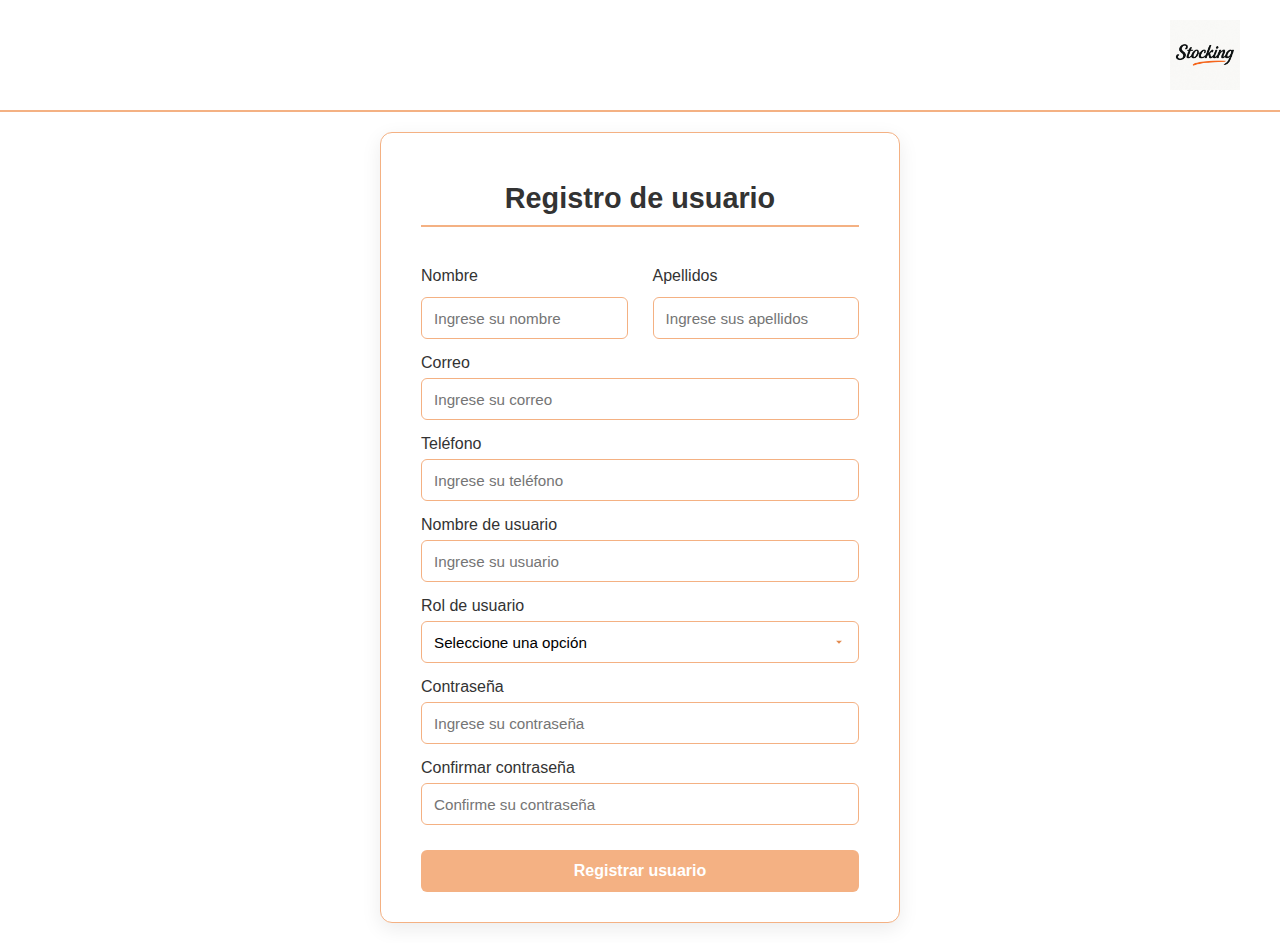
<file: Registro del usuario/1/index.html>
<!DOCTYPE html>
<html lang="es">
<head>
  <meta charset="UTF-8">
  <meta name="viewport" content="width=device-width, initial-scale=1.0">
  <title>Stocking - Registro de Usuario</title>
  <link rel="stylesheet" href="estillos.css">
</head>
<body>
  <header>
    <img src="logo.png" alt="Logo Stocking" class="logo">
  </header>

  <main>
    <section class="form-container">
      <h1>Registro de usuario</h1>
      <form class="formulario">

        <div class="fila-doble">
          <div class="campo">
            <label for="name">Nombre</label>
            <input type="text" id="name" name="name" placeholder="Ingrese su nombre" required>
          </div>

          <div class="campo">
            <label for="lastname">Apellidos</label>
            <input type="text" id="lastname" name="lastname" placeholder="Ingrese sus apellidos" required>
          </div>
        </div>

        <label for="email">Correo</label>
        <input type="email" id="email" name="email" placeholder="Ingrese su correo" required>

        <label for="telefone">Teléfono</label>
        <input type="tel" id="telefone" name="telefone" placeholder="Ingrese su teléfono" required>

        <label for="username">Nombre de usuario</label>
        <input type="text" id="username" name="username" placeholder="Ingrese su usuario" required>

        <label for="rol">Rol de usuario</label>
        <select id="rol" required>
          <option value="">Seleccione una opción</option>
          <option>Administrador</option>
          <option>Empleado</option>
        </select>

        <label for="password">Contraseña</label>
        <input type="password" id="password" name="password" placeholder="Ingrese su contraseña" required>

        <label for="confirmpss">Confirmar contraseña</label>
        <input type="password" id="confirmpss" name="confirmpss" placeholder="Confirme su contraseña" required>

        <button type="submit">Registrar usuario</button>
      </form>
    </section>
  </main>
</body>
</html>
</file>
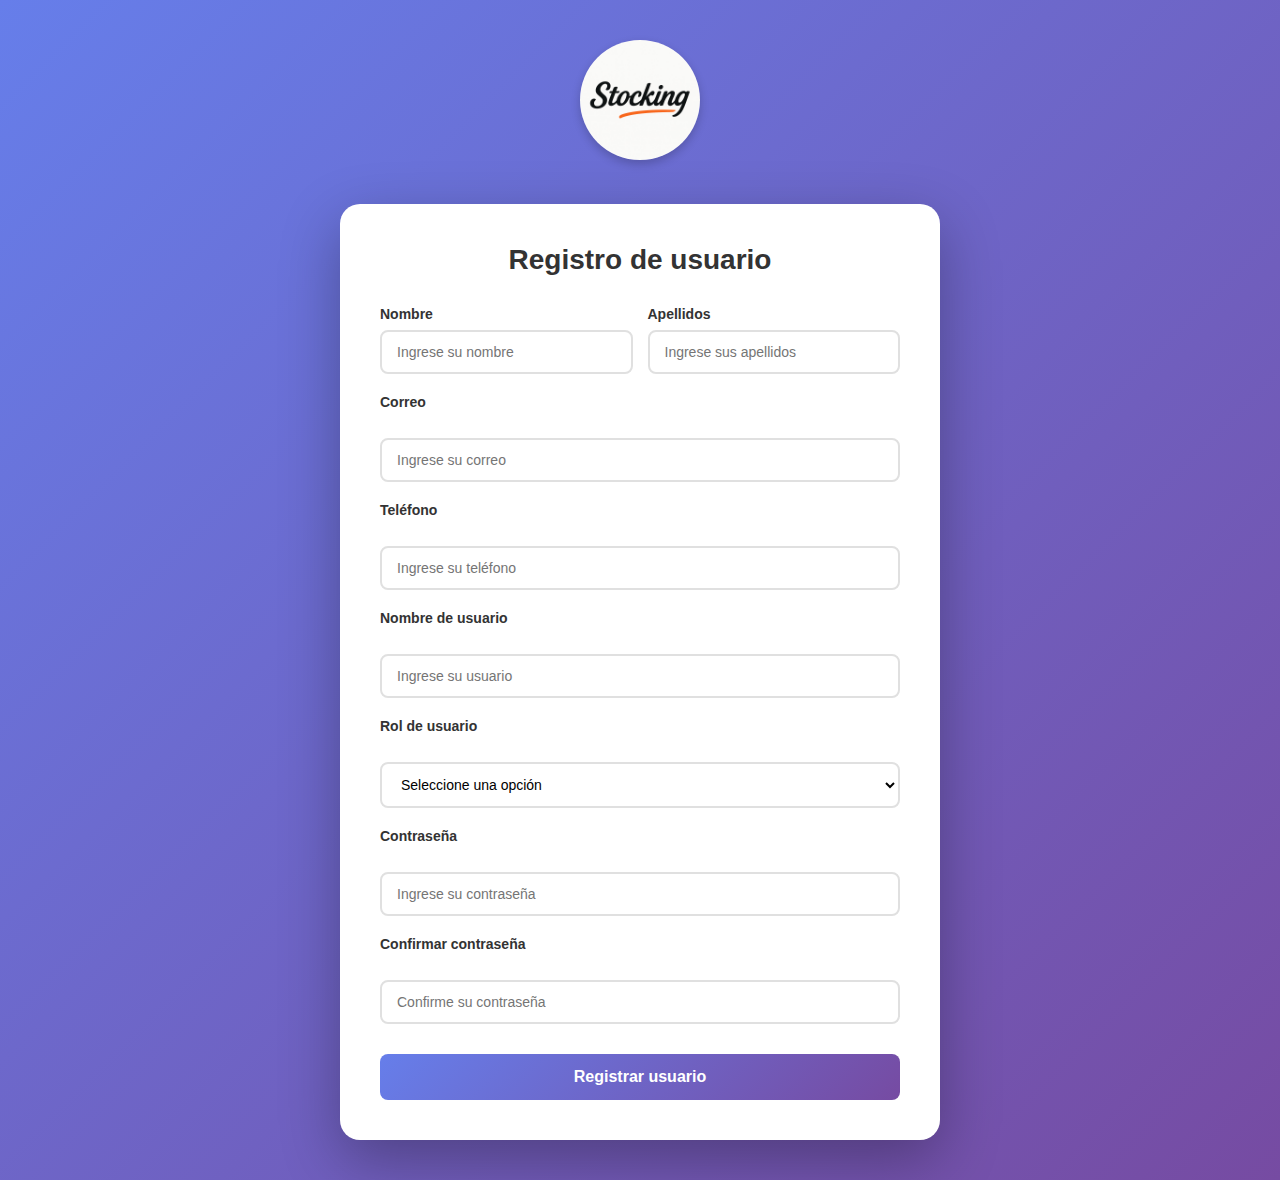
<file: user.html>
<!DOCTYPE html>
<html lang="es">
<head>
  <meta charset="UTF-8">
  <meta name="viewport" content="width=device-width, initial-scale=1.0">
  <title>Stocking - Registro de Usuario</title>
  <link rel="stylesheet" href="estillos.css">
</head>
<body>
  <header>
    <img src="img/logo.jpeg" alt="Logo Stocking" class="logo">
  </header>

  <main>
    <section class="form-container">
      <h1>Registro de usuario</h1>
      <form class="formulario">

        <div class="fila-doble">
          <div class="campo">
            <label for="name">Nombre</label>
            <input type="text" id="name" name="name" placeholder="Ingrese su nombre" required>
          </div>

          <div class="campo">
            <label for="lastname">Apellidos</label>
            <input type="text" id="lastname" name="lastname" placeholder="Ingrese sus apellidos" required>
          </div>
        </div>

        <label for="email">Correo</label>
        <input type="email" id="email" name="email" placeholder="Ingrese su correo" required>

        <label for="telefone">Teléfono</label>
        <input type="tel" id="telefone" name="telefone" placeholder="Ingrese su teléfono" required>

        <label for="username">Nombre de usuario</label>
        <input type="text" id="username" name="username" placeholder="Ingrese su usuario" required>

        <label for="rol">Rol de usuario</label>
        <select id="rol" required>
          <option value="">Seleccione una opción</option>
          <option>Administrador</option>
          <option>Empleado</option>
        </select>

        <label for="password">Contraseña</label>
        <input type="password" id="password" name="password" placeholder="Ingrese su contraseña" required>

        <label for="confirmpss">Confirmar contraseña</label>
        <input type="password" id="confirmpss" name="confirmpss" placeholder="Confirme su contraseña" required>

        <button type="submit">Registrar usuario</button>
      </form>
    </section>
  </main>
</body>
</html>
</file>
<file: Registro del usuario/1/estillos.css>
/*  PALETA DE COLORES */
:root {
  --color-naranja: #f4b183;
  --color-naranja-oscuro: #e38b50;
  --color-texto: #333;
  --color-fondo: #ffffff;
}

/*  ESTILOS GENERALES */
body {
  margin: 0;
  font-family: "Poppins", "Segoe UI", sans-serif;
  background-color: var(--color-fondo);
  color: var(--color-texto);
  display: flex;
  flex-direction: column;
  min-height: 100vh;
}

/*  ENCABEZADO */
header {
  display: flex;
  justify-content: flex-end;
  align-items: center;
  padding: 20px 40px;
  border-bottom: 2px solid var(--color-naranja);
}

.logo {
  height: 70px;
}

/* CONTENEDOR PRINCIPAL */
main {
  flex: 1;
  display: flex;
  justify-content: center;
  align-items: center;
  padding: 20px;
  min-height: calc(100vh - 80px); /* ocupa el alto visible menos el header */
  box-sizing: border-box;
  overflow: hidden; /* evita que se genere scroll innecesario */
}


.form-container {
  width: 520px;
  background: #fff;
  border: 1px solid var(--color-naranja);
  border-radius: 12px;
  padding: 30px 40px;
  box-shadow: 0 6px 20px rgba(0, 0, 0, 0.08);
  animation: fadeIn 0.6s ease-in-out;
  box-sizing: border-box;
}


/*  ANIMACIÓN */
@keyframes fadeIn {
  from { opacity: 0; transform: translateY(20px); }
  to { opacity: 1; transform: translateY(0); }
}

/*  TÍTULO */
.form-container h1 {
  text-align: center;
  font-size: 1.8rem;
  margin-bottom: 25px;
  color: var(--color-texto);
  border-bottom: 2px solid var(--color-naranja);
  padding-bottom: 10px;
}

/* CAMPOS DEL FORMULARIO */
.formulario label {
  display: block;
  font-weight: 500;
  margin-top: 15px;
}

.formulario input,
.formulario select {
  width: 100%;
  padding: 10px 12px;
  margin-top: 6px;
  border-radius: 6px;
  border: 1px solid var(--color-naranja);
  background-color: #fff;
  font-size: 0.95rem;
  transition: all 0.3s ease;
  height: 42px;                
  box-sizing: border-box;
  appearance: none;            
  -webkit-appearance: none;    
  -moz-appearance: none;       
}

/* añade un pequeño ícono de flecha personalizada (opcional, estético) */
.formulario select {
  background-image: url('data:image/svg+xml;utf8,<svg fill="%23e38b50" height="12" viewBox="0 0 24 24" width="12" xmlns="http://www.w3.org/2000/svg"><path d="M7 10l5 5 5-5z"/></svg>');
  background-repeat: no-repeat;
  background-position: right 12px center;
  background-size: 14px;
  padding-right: 35px;
}

.formulario input:focus,
.formulario select:focus {
  outline: none;
  border-color: var(--color-naranja-oscuro);
  box-shadow: 0 0 6px rgba(228, 136, 80, 0.4);
}

/* CAMPOS DOBLES (Nombre y Apellido) */
.fila-doble {
  display: flex;
  justify-content: space-between;
  gap: 25px;
  margin-top: 15px;
  margin-bottom: 10px;
}

.campo {
  flex: 1;
  display: flex;
  flex-direction: column;
}

.campo label {
  margin-bottom: 6px;
}

/* BOTÓN */
button {
  width: 100%;
  background-color: var(--color-naranja);
  color: #fff;
  border: none;
  padding: 12px;
  border-radius: 6px;
  font-size: 1rem;
  margin-top: 25px;
  cursor: pointer;
  font-weight: 600;
  transition: all 0.3s ease;
}

button:hover {
  background-color: var(--color-naranja-oscuro);
  transform: translateY(-2px);
  box-shadow: 0 4px 10px rgba(228, 136, 80, 0.4);
}

/* RESPONSIVE */
@media (max-width: 480px) {
  .form-container {
    width: 90%;
    padding: 25px;
  }

  .fila-doble {
    flex-direction: column;
    gap: 0;
  }
}
</file>
<file: estillos.css>
* {
  margin: 0;
  padding: 0;
  box-sizing: border-box;
}

body {
  font-family: 'Segoe UI', Tahoma, Geneva, Verdana, sans-serif;
  background: linear-gradient(135deg, #667eea 0%, #764ba2 100%);
  min-height: 100vh;
  padding: 20px;
}

header {
  text-align: center;
  padding: 20px 0;
}

.logo {
  width: 120px;
  height: 120px;
  object-fit: contain;
  border-radius: 50%;
  box-shadow: 0 4px 10px rgba(0, 0, 0, 0.2);
}

main {
  display: flex;
  justify-content: center;
  align-items: center;
  padding: 20px 0;
}

.form-container {
  background: white;
  border-radius: 20px;
  box-shadow: 0 20px 60px rgba(0, 0, 0, 0.3);
  padding: 40px;
  max-width: 600px;
  width: 100%;
  animation: fadeIn 0.5s ease-in;
}

@keyframes fadeIn {
  from {
    opacity: 0;
    transform: translateY(-20px);
  }
  to {
    opacity: 1;
    transform: translateY(0);
  }
}

.form-container h1 {
  color: #333;
  font-size: 28px;
  margin-bottom: 30px;
  text-align: center;
}

/* Pestañas */
.tabs {
  display: flex;
  gap: 0;
  margin-bottom: 30px;
  border-radius: 8px;
  overflow: hidden;
  box-shadow: 0 2px 5px rgba(0, 0, 0, 0.1);
}

.tab-btn {
  flex: 1;
  padding: 15px 20px;
  background: #f5f5f5;
  color: #666;
  border: none;
  cursor: pointer;
  font-size: 16px;
  font-weight: 600;
  transition: all 0.3s ease;
  border-bottom: 3px solid transparent;
}

.tab-btn:hover {
  background: #ebebeb;
}

.tab-btn.active {
  background: white;
  color: #667eea;
  border-bottom: 3px solid #667eea;
}

.tab-content {
  display: none;
  animation: fadeInTab 0.3s ease-in;
}

.tab-content.active {
  display: block;
}

@keyframes fadeInTab {
  from {
    opacity: 0;
    transform: translateY(10px);
  }
  to {
    opacity: 1;
    transform: translateY(0);
  }
}

.formulario {
  display: flex;
  flex-direction: column;
  gap: 20px;
}

.fila-doble {
  display: grid;
  grid-template-columns: 1fr 1fr;
  gap: 15px;
}

.campo {
  display: flex;
  flex-direction: column;
}

.formulario label {
  color: #333;
  font-weight: 600;
  margin-bottom: 8px;
  font-size: 14px;
}

.formulario input,
.formulario select {
  padding: 12px 15px;
  border: 2px solid #e0e0e0;
  border-radius: 8px;
  font-size: 14px;
  transition: all 0.3s ease;
  font-family: 'Segoe UI', Tahoma, Geneva, Verdana, sans-serif;
}

.formulario input:focus,
.formulario select:focus {
  outline: none;
  border-color: #667eea;
  box-shadow: 0 0 0 3px rgba(102, 126, 234, 0.1);
}

.formulario select {
  cursor: pointer;
  background-color: white;
}

.formulario button {
  padding: 14px;
  background: linear-gradient(135deg, #667eea 0%, #764ba2 100%);
  color: white;
  border: none;
  border-radius: 8px;
  font-size: 16px;
  font-weight: 600;
  cursor: pointer;
  transition: transform 0.2s ease, box-shadow 0.2s ease;
  margin-top: 10px;
}

.formulario button:hover {
  transform: translateY(-2px);
  box-shadow: 0 10px 20px rgba(102, 126, 234, 0.3);
}

.formulario button:active {
  transform: translateY(0);
}

/* Responsive */
@media (max-width: 768px) {
  .fila-doble {
    grid-template-columns: 1fr;
  }

  .form-container {
    padding: 30px 20px;
  }

  .form-container h1 {
    font-size: 24px;
  }
}

@media (max-width: 480px) {
  .logo {
    width: 100px;
    height: 100px;
  }

  .form-container {
    padding: 25px 15px;
  }
}
</file>
